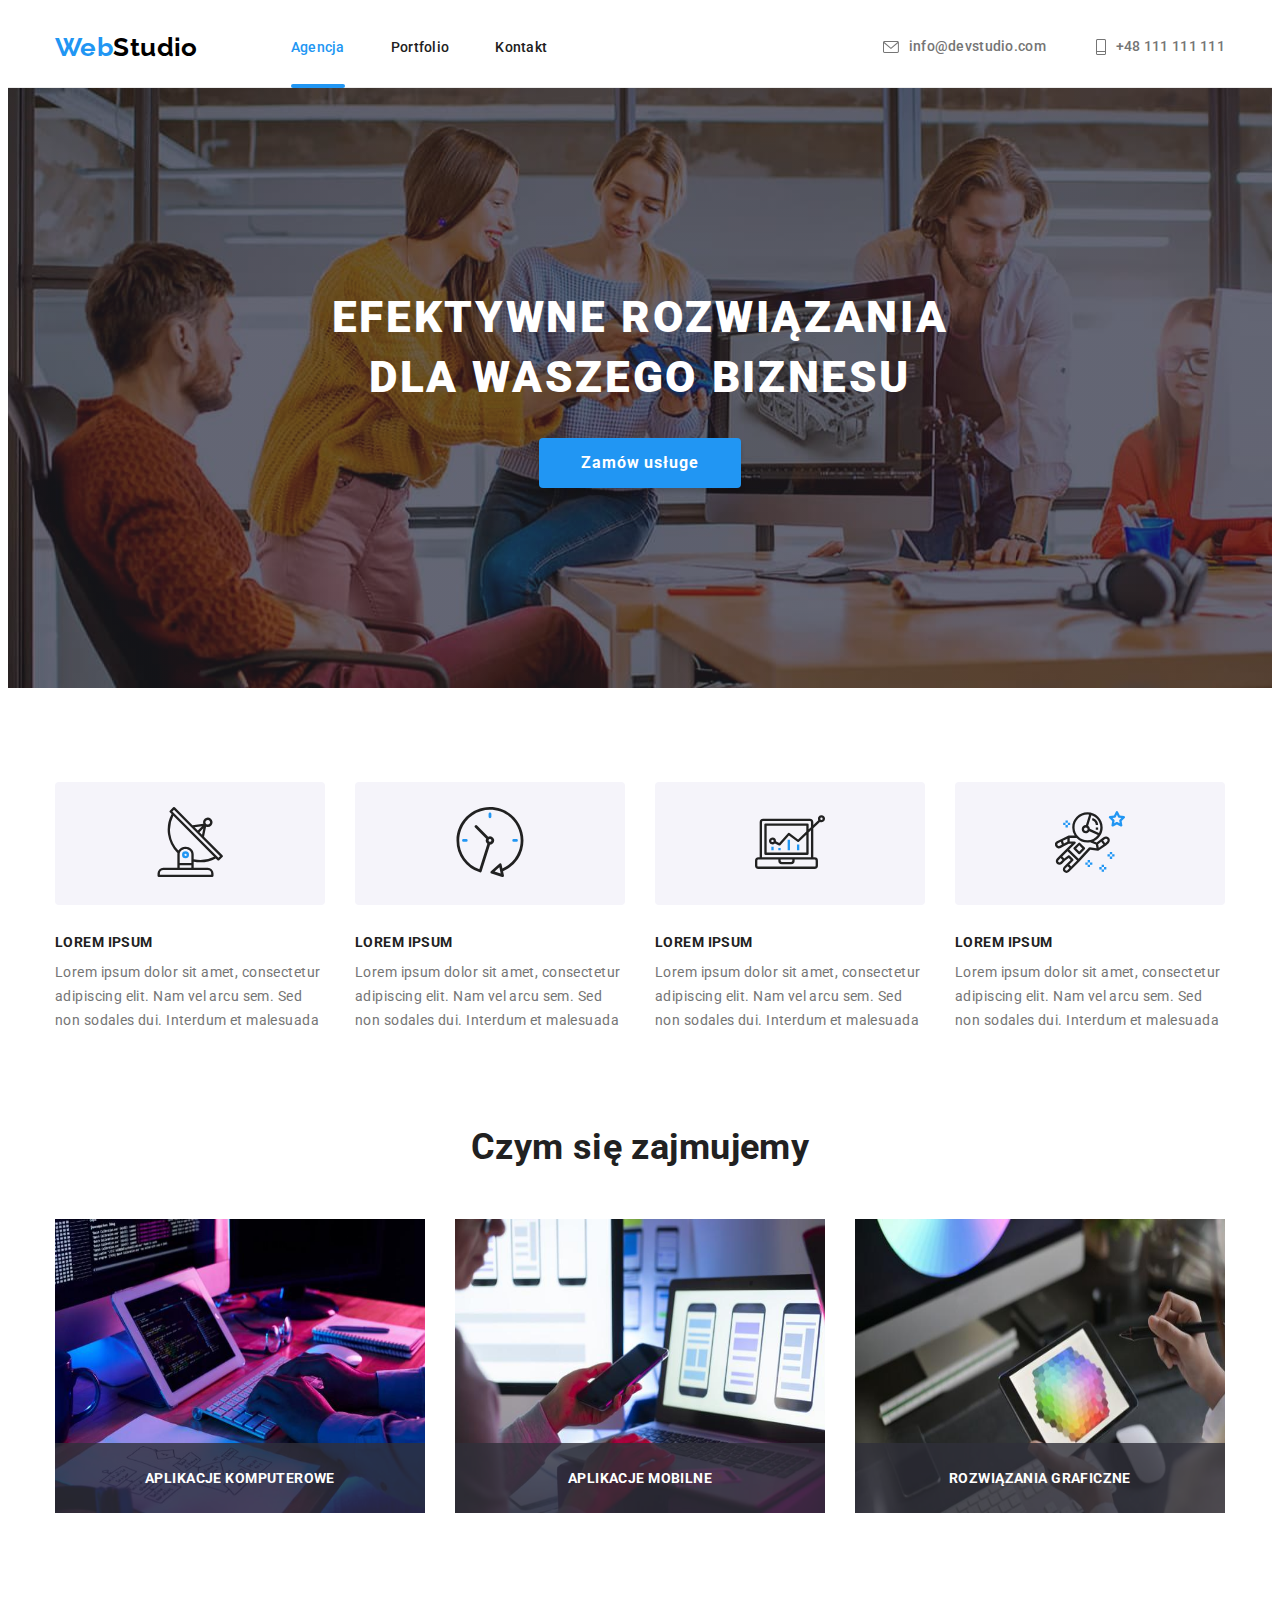
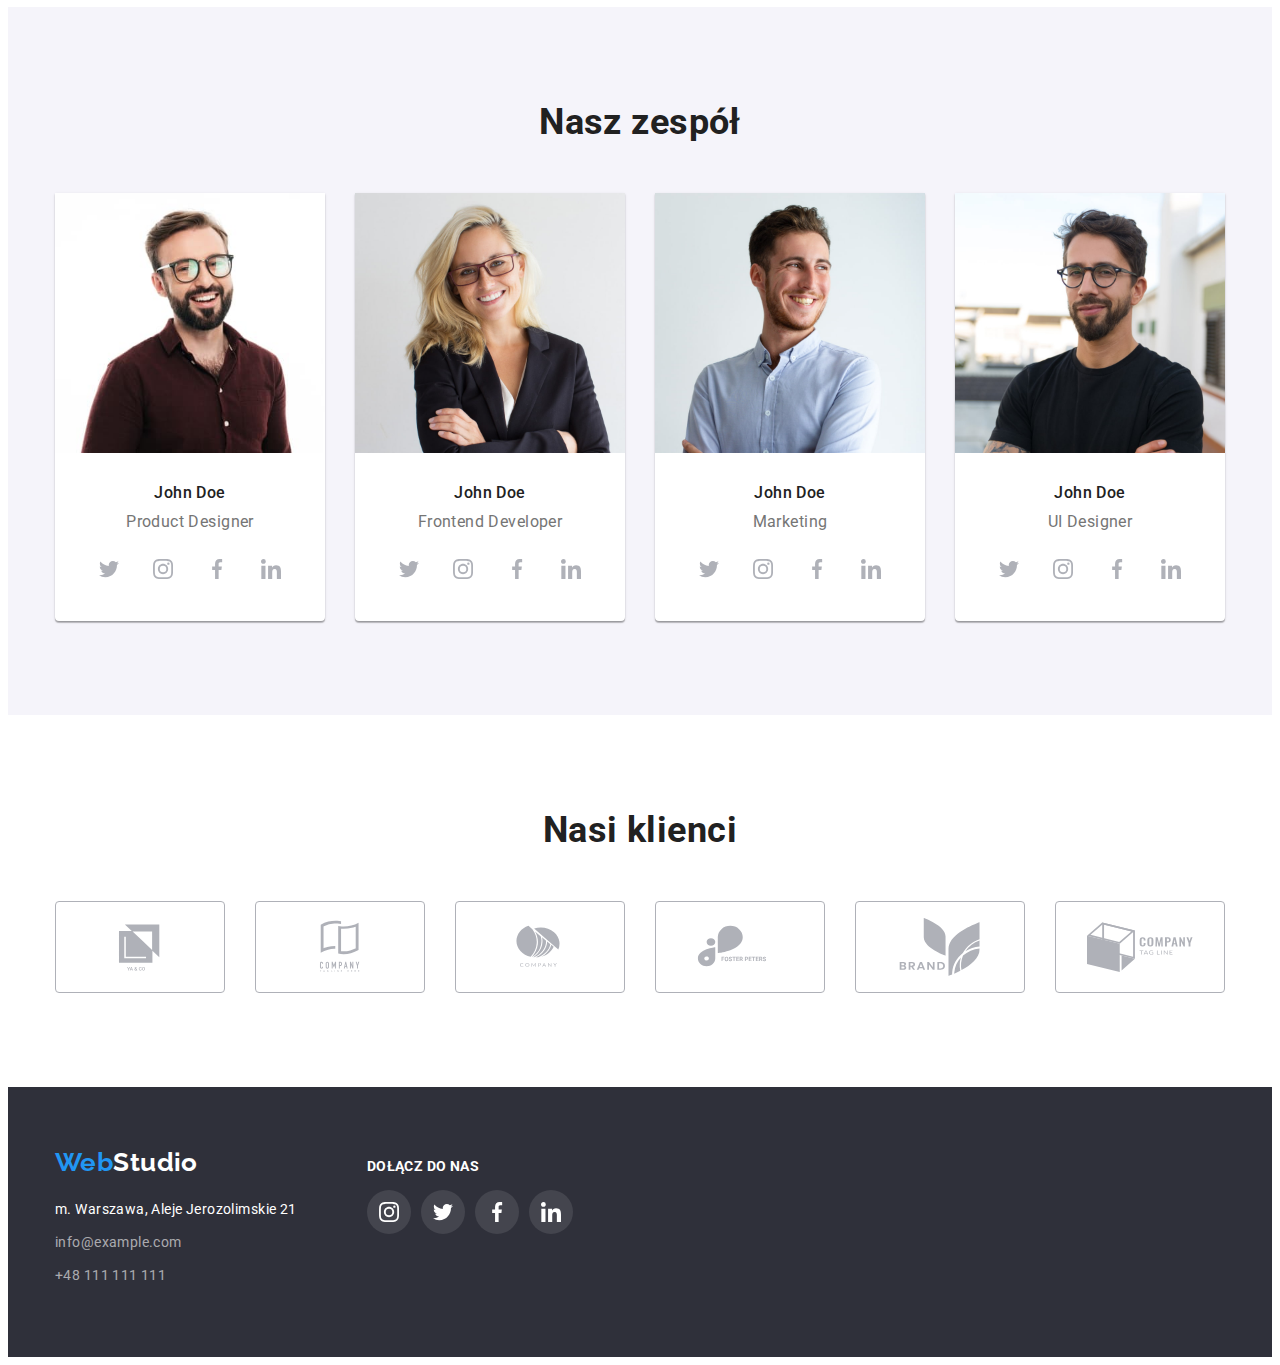
<file: index.html>
<!DOCTYPE html>
<html lang="pl">
  <head>
    <meta charset="UTF-8" />
    <meta http-equiv="X-UA-Compatible" content="IE=edge" />
    <meta name="viewport" content="width=device-width, initial-scale=1.0" />
    <title>GoIT HW5 Gosia Dąbrowska</title>
    <link
      rel="stylesheet"
      href="https://cdnjs.cloudflare.com/ajax/libs/modern-normalize/1.1.0/modern-normalize.min.css"
      integrity="sha512-wpPYUAdjBVSE4KJnH1VR1HeZfpl1ub8YT/NKx4PuQ5NmX2tKuGu6U/JRp5y+Y8XG2tV+wKQpNHVUX03MfMFn9Q=="
      crossorigin="anonymous"
      referrerpolicy="no-referrer"
    />
    <link rel="preconnect" href="https://fonts.googleapis.com" />
    <link rel="preconnect" href="https://fonts.gstatic.com" crossorigin />
    <link
      href="https://fonts.googleapis.com/css2?family=Raleway:wght@700&family=Roboto:wght@400;500;700;900&display=swap"
      rel="stylesheet"
    />
    <link href="style.css/styles.css" rel="stylesheet" />
    <link href="style.css/visually-hidden.css" rel="stylesheet" />
  </head>

  <body>
    <!--Nagłówek-->
    <header>
      <div class="container header-wrap">
        <a href="index.html" class="logo"
          ><span class="logo-web">Web</span><span class="logo-studio-header">Studio</span></a
        >
        <nav>
          <ul class="nav-list">
            <li><a class="nav-links current" href="index.html">Agencja</a></li>
            <li><a class="nav-links" href="portfolio/portfolio.html">Portfolio</a></li>
            <li><a class="nav-links" href="#">Kontakt</a></li>
          </ul>
        </nav>

        <ul class="contact-list">
          <li>
            <a href="mailto:info@devstudio.com">
              <svg width="16px" height="12px">
                <use href="./images/icons.svg#icon-envelope"></use>
              </svg>
              info@devstudio.com</a
            >
          </li>
          <li>
            <a href="tel:+48111111111">
              <svg width="10px" height="16px">
                <use href="./images/icons.svg#icon-phone"></use>
              </svg>
              +48 111 111 111</a
            >
          </li>
        </ul>
      </div>
    </header>

    <main>
      <!--Największe hasło na stronie-->
      <section class="hero-section">
        <div class="container">
          <h1 class="hero-title">EFEKTYWNE ROZWIĄZANIA DLA WASZEGO BIZNESU</h1>

          <div>
            <button type="button" class="button-order" data-modal-open>Zamów usługe</button>
          </div>
        </div>
      </section>

      <!-- Nasze Atuty-->
      <section>
        <div class="container">
          <h2 class="section-title visually-hidden">Nasze Atuty</h2>
          <ul class="section-list">
            <!--Atut 1-->
            <li>
              <div class="atuts-icons">
                <svg width="70px" height="70px">
                  <use href="./images/icons.svg#icon-atuts-1"></use>
                </svg>
              </div>
              <h3 class="atuts-header">LOREM IPSUM</h3>
              <p class="atuts-description">
                Lorem ipsum dolor sit amet, consectetur adipiscing elit. Nam vel arcu sem. Sed non
                sodales dui. Interdum et malesuada
              </p>
            </li>

            <!--Atut 2-->
            <li>
              <div class="atuts-icons">
                <svg width="70px" height="70px">
                  <use href="./images/icons.svg#icon-atuts-2"></use>
                </svg>
              </div>
              <h3 class="atuts-header">LOREM IPSUM</h3>
              <p class="atuts-description">
                Lorem ipsum dolor sit amet, consectetur adipiscing elit. Nam vel arcu sem. Sed non
                sodales dui. Interdum et malesuada
              </p>
            </li>

            <!--Atut 3-->
            <li>
              <div class="atuts-icons">
                <svg width="70px" height="70px">
                  <use href="./images/icons.svg#icon-atuts-3"></use>
                </svg>
              </div>
              <h3 class="atuts-header">LOREM IPSUM</h3>
              <p class="atuts-description">
                Lorem ipsum dolor sit amet, consectetur adipiscing elit. Nam vel arcu sem. Sed non
                sodales dui. Interdum et malesuada
              </p>
            </li>

            <!--Atut 4-->
            <li>
              <div class="atuts-icons">
                <svg width="70px" height="70px">
                  <use href="./images/icons.svg#icon-atuts-4"></use>
                </svg>
              </div>
              <h3 class="atuts-header">LOREM IPSUM</h3>
              <p class="atuts-description">
                Lorem ipsum dolor sit amet, consectetur adipiscing elit. Nam vel arcu sem. Sed non
                sodales dui. Interdum et malesuada
              </p>
            </li>
          </ul>
        </div>
      </section>

      <!--Zdjęcia pokazujące czym się zajmujemy-->
      <section class="work">
        <div class="container">
          <h2 class="section-title">Czym się zajmujemy</h2>
          <ul class="section-list">
            <!--zdjęcie 1-->
            <li>
              <div class="positioned-thumb">
                <img src="./images/hw1zdj1.jpg" width="370" height="294" alt="hw1 zdjęcie1" />
                <p class="positioned-label">APLIKACJE KOMPUTEROWE</p>
              </div>
            </li>
            <!--zdjęcie 2-->
            <li>
              <div class="positioned-thumb">
                <img src="./images/hw1zdj2.jpg" width="370" height="294" alt="hw1 zdjęcie2" />
                <p class="positioned-label">APLIKACJE MOBILNE</p>
              </div>
            </li>
            <!--zdjęcie 3-->
            <li>
              <div class="positioned-thumb">
                <img src="./images/hw1zdj3.jpg" width="370" height="294" alt="hw1 zdjęcie3" />
                <p class="positioned-label">ROZWIĄZANIA GRAFICZNE</p>
              </div>
            </li>
          </ul>
        </div>
      </section>

      <!-- Członkowie Zespołu-->
      <section class="section-team">
        <div class="container">
          <h2 class="section-title">Nasz zespół</h2>

          <ul class="section-list">
            <!--pierwsza osoba-->
            <li class="box-team">
              <img
                src="./images/hw1_zdj_team_1.jpg"
                width="270"
                height="260"
                alt="zdjęcie pierwszej osoby"
              />
              <div class="team-member">
                <h3 class="team-names">John Doe</h3>
                <p class="team-profession">Product Designer</p>

                <ul class="social-media-box">
                  <li>
                    <a href="a">
                      <svg class="svg-currentcolor" width="20px" height="20px">
                        <use href="./images/icons.svg#icon-twitter"></use>
                      </svg>
                    </a>
                  </li>

                  <li>
                    <a href="a">
                      <svg class="svg-currentcolor" width="20px" height="20px">
                        <use href="./images/icons.svg#icon-instagram"></use>
                      </svg>
                    </a>
                  </li>

                  <li>
                    <a href="a">
                      <svg class="svg-currentcolor" width="20px" height="20px">
                        <use href="./images/icons.svg#icon-facebook"></use>
                      </svg>
                    </a>
                  </li>

                  <li>
                    <a href="a">
                      <svg class="svg-currentcolor" width="20px" height="20px">
                        <use href="./images/icons.svg#icon-linkedin"></use>
                      </svg>
                    </a>
                  </li>
                </ul>
              </div>
            </li>

            <!--druga osoba-->
            <li class="box-team">
              <img
                src="./images/hw1_zdj_team_2.jpg"
                width="270"
                height="260"
                alt="zdjęcie drugiej osoby"
              />
              <div class="team-member">
                <h3 class="team-names">John Doe</h3>
                <p class="team-profession">Frontend Developer</p>
                <ul class="social-media-box">
                  <li>
                    <a href="a">
                      <svg class="svg-currentcolor" width="20px" height="20px">
                        <use href="./images/icons.svg#icon-twitter"></use>
                      </svg>
                    </a>
                  </li>

                  <li>
                    <a href="a">
                      <svg class="svg-currentcolor" width="20px" height="20px">
                        <use href="./images/icons.svg#icon-instagram"></use>
                      </svg>
                    </a>
                  </li>

                  <li>
                    <a href="a">
                      <svg class="svg-currentcolor" width="20px" height="20px">
                        <use href="./images/icons.svg#icon-facebook"></use>
                      </svg>
                    </a>
                  </li>

                  <li>
                    <a href="a">
                      <svg class="svg-currentcolor" width="20px" height="20px">
                        <use href="./images/icons.svg#icon-linkedin"></use>
                      </svg>
                    </a>
                  </li>
                </ul>
              </div>
            </li>

            <!--trzecia osoba-->
            <li class="box-team">
              <img
                src="images/hw1_zdj_team_3.jpg"
                width="270"
                height="260"
                alt="zdjęcie trzeciej osoby"
              />
              <div class="team-member">
                <h3 class="team-names">John Doe</h3>
                <p class="team-profession">Marketing</p>
                <ul class="social-media-box">
                  <li>
                    <a href="a">
                      <svg class="svg-currentcolor" width="20px" height="20px">
                        <use href="./images/icons.svg#icon-twitter"></use>
                      </svg>
                    </a>
                  </li>

                  <li>
                    <a href="a">
                      <svg class="svg-currentcolor" width="20px" height="20px">
                        <use href="./images/icons.svg#icon-instagram"></use>
                      </svg>
                    </a>
                  </li>

                  <li>
                    <a href="a">
                      <svg class="svg-currentcolor" width="20px" height="20px">
                        <use href="./images/icons.svg#icon-facebook"></use>
                      </svg>
                    </a>
                  </li>

                  <li>
                    <a href="a">
                      <svg class="svg-currentcolor" width="20px" height="20px">
                        <use href="./images/icons.svg#icon-linkedin"></use>
                      </svg>
                    </a>
                  </li>
                </ul>
              </div>
            </li>

            <!--czwarta osoba-->
            <li class="box-team">
              <img
                src="images/hw1_zdj_team_4.jpg"
                width="270"
                height="260"
                alt="zdjęcie czwartej osoby"
              />
              <div class="team-member">
                <h3 class="team-names">John Doe</h3>
                <p class="team-profession">UI Designer</p>
                <ul class="social-media-box">
                  <li>
                    <a href="a">
                      <svg class="svg-currentcolor" width="20px" height="20px">
                        <use href="./images/icons.svg#icon-twitter"></use>
                      </svg>
                    </a>
                  </li>

                  <li>
                    <a href="a">
                      <svg class="svg-currentcolor" width="20px" height="20px">
                        <use href="./images/icons.svg#icon-instagram"></use>
                      </svg>
                    </a>
                  </li>

                  <li>
                    <a href="a">
                      <svg class="svg-currentcolor" width="20px" height="20px">
                        <use href="./images/icons.svg#icon-facebook"></use>
                      </svg>
                    </a>
                  </li>

                  <li>
                    <a href="a">
                      <svg class="svg-currentcolor" width="20px" height="20px">
                        <use href="./images/icons.svg#icon-linkedin"></use>
                      </svg>
                    </a>
                  </li>
                </ul>
              </div>
            </li>
          </ul>
        </div>
      </section>

      <!--Nasi klienci-->
      <section>
        <div class="container">
          <h2 class="section-title">Nasi klienci</h2>
          <ul class="client-wrap">
            <li>
              <a href="a">
                <svg class="svg-currentcolor" width="106px" height="60px">
                  <use href="./images/icons.svg#icon-client-1"></use>
                </svg>
              </a>
            </li>

            <li>
              <a href="a">
                <svg class="svg-currentcolor" width="106px" height="60px">
                  <use href="./images/icons.svg#icon-client-2"></use>
                </svg>
              </a>
            </li>

            <li>
              <a href="a">
                <svg class="svg-currentcolor" width="106px" height="60px">
                  <use href="./images/icons.svg#icon-client-3"></use>
                </svg>
              </a>
            </li>

            <li>
              <a href="a">
                <svg class="svg-currentcolor" width="106px" height="60px">
                  <use href="./images/icons.svg#icon-client-4"></use>
                </svg>
              </a>
            </li>

            <li>
              <a href="a">
                <svg class="svg-currentcolor" width="106px" height="60px">
                  <use href="./images/icons.svg#icon-client-5"></use>
                </svg>
              </a>
            </li>

            <li>
              <a href="a">
                <svg class="svg-currentcolor" width="106px" height="60px">
                  <use href="./images/icons.svg#icon-client-6"></use>
                </svg>
              </a>
            </li>
          </ul>
        </div>
      </section>
    </main>

    <!--Stopka-->
    <footer>
      <!--początek div tworzący container i flexbox w stopce-->
      <div class="container footer-wrap">
        <!--początek div "logo i kontakt"-->
        <div>
          <a href="index.html" class="logo"
            ><span class="logo-web">Web</span><span class="logo-studio-footer">Studio</span></a
          >

          <address class="footer-list">
            <ul>
              <li>
                <a
                  class="footer-adress"
                  href="https://goo.gl/maps/7QSvBzjsEZW71v4u5"
                  target="_blank"
                  rel="nofollow"
                  >m. Warszawa, Aleje Jerozolimskie 21</a
                >
              </li>
              <li>
                <a class="footer-contact" href="mailto:info@example.com">info@example.com</a>
              </li>
              <li>
                <a class="footer-contact" href="tel:+48111111111">+48 111 111 111</a>
              </li>
            </ul>
          </address>
        </div>
        <!--koniec div "logo i kontakt"-->
        <!--początek div "dołącz do nas"-->
        <div>
          <p class="join-us">DOŁĄCZ DO NAS</p>
          <ul class="social-media-box footer-box">
            <li>
              <a href="a">
                <svg class="svg-currentcolor" width="20px" height="20px">
                  <use href="./images/icons.svg#icon-instagram"></use>
                </svg>
              </a>
            </li>

            <li>
              <a href="a">
                <svg class="svg-currentcolor" width="20px" height="20px">
                  <use href="./images/icons.svg#icon-twitter"></use>
                </svg>
              </a>
            </li>

            <li>
              <a href="a">
                <svg class="svg-currentcolor" width="20px" height="20px">
                  <use href="./images/icons.svg#icon-facebook"></use>
                </svg>
              </a>
            </li>

            <li>
              <a href="a">
                <svg class="svg-currentcolor" width="20px" height="20px">
                  <use href="./images/icons.svg#icon-linkedin"></use>
                </svg>
              </a>
            </li>
          </ul>
        </div>
        <!--koniec div "dołącz do nas"-->
      </div>
      <!--koniec div tworzący container i flexbox w stopce-->
    </footer>

    <!--okno modalne-->

    <div class="backdrop is-hidden" data-modal>
      <div class="modal">
        <button type="button" class="close-btn" data-modal-close>&times;</button>
      </div>
    </div>

    <script src="./js/modal.js"></script>
  </body>
</html>
</file>
<file: style.css/styles.css>
/* ====== główne css ====== */

body {
  font-family: 'Roboto', sans-serif;
  background-color: var(--brand-white);
  color: var(--main-text-color);
  font-size: 14px;
  letter-spacing: 0.03em;
}

:root {
  --brand-white: #ffffff;
  --section-color: #f5f4fa;
  --accent-color: #2f303a;
  --action-color: #2196f3;
  --borders-color: #eeeeee;
  --logo-and-shadows-color: #000000;
  --main-text-color: #212121;
  --description-text-color: #757575;
  --border-bottom-header: #ececec;
  --showcase-bg: rgba(47, 48, 58, 0.4);
  --social-media-footer-color: rgba(255, 255, 255, 0.1);
  --brand-grey-svg-icons: #afb1b8;
  --overlay: rgba(33, 150, 243, 0.9);
  --work-photos: rgba(47, 48, 58, 0.8);
  --backdrop-color: rgba(0, 0, 0, 0.2);
  --close-button-border: rgba(0, 0, 0, 0.1);
}

*,
*::before,
*::after {
  box-sizing: border-box;
}

h1,
h2,
h3,
h4,
h5,
h6,
p {
  margin: 0px;
  padding: 0px;
}

.container {
  width: 1200px;
  margin: 0 auto;
  padding: 0 15px;
}

img {
  display: block;
  max-width: 100%;
}

ul,
ol {
  list-style: none;
  padding: 0;
  margin: 0;
}

section {
  padding-top: 94px;
  padding-bottom: 94px;
}

/* ====== nagłówek ====== */

.header-wrap {
  display: flex;
  align-items: center;
}

header {
  border-bottom-color: var(--border-bottom-header);
  border-bottom-style: solid;
  border-bottom-width: 1px;
  padding: 24px 0px;
}

nav {
  margin-left: 93px;
}

.logo {
  font-family: 'Raleway';
  font-weight: 700;
  font-size: 26px;
  line-height: 1.19;
}
.logo-web {
  color: var(--action-color);
}

.logo-studio-header {
  color: var(--logo-and-shadows-color);
}

.logo-studio-footer {
  color: var(--brand-white);
}

.nav-list {
  display: flex;
  gap: 46px;
}

.nav-links {
  position: relative;
  font-weight: 500;
  line-height: 1.14;
  letter-spacing: 0.02em;
  color: var(--main-text-color);

  transition-property: color;
  transition-duration: 250ms;
  transition-timing-function: cubic-bezier(0.4, 0, 0.2, 1);
}

.nav-links:hover,
.nav-links:focus {
  color: var(--action-color);
}

.current {
  color: var(--action-color);
  transform: rotate(90deg);
}

.current::after {
  content: '';
  display: block;
  position: absolute;
  width: 100%;
  height: 4px;
  background-color: var(--action-color);
  border-radius: 2px;
  margin-top: 28px;
}

.contact-list {
  display: flex;
  margin-left: auto;
  gap: 50px;
}

.contact-list a {
  display: flex;
  font-weight: 500;
  line-height: 1.14;
  letter-spacing: 0.02em;
  justify-content: center;
  align-items: center;
  gap: 10px;
  fill: currentColor;
  color: var(--description-text-color);

  transition-property: color;
  transition-duration: 250ms;
  transition-timing-function: cubic-bezier(0.4, 0, 0.2, 1);
}

a {
  text-decoration: none;
  color: inherit;
}

.contact-list li {
  transition-property: color;
  transition-duration: 250ms;
  transition-timing-function: cubic-bezier(0.4, 0, 0.2, 1);
}

.contact-list li:hover,
.contact-list li:focus,
.contact-list a:hover,
.contact-list a:focus {
  color: var(--action-color);
}

/* ====== największe hasło na stronie ======*/
.hero-section {
  background-color: var(--accent-color);
  text-align: center;
  padding: 200px 0px;
  background-image: linear-gradient(to bottom, var(--showcase-bg), var(--showcase-bg)),
    url('../images/header.jpg');
  background-size: cover;
  background-repeat: no-repeat;
  max-width: 1600px;
  max-height: 600px;
  margin: 0 auto;
}

.hero-title {
  width: 696px;
  font-weight: 900;
  font-size: 44px;
  line-height: 1.36;
  letter-spacing: 0.06em;
  text-transform: uppercase;
  text-align: center;
  color: var(--brand-white);
  margin: 0 auto;
  margin-bottom: 30px;
}

.button-order {
  background-color: var(--action-color);
  color: var(--brand-white);
  min-width: 200px;
  padding: 10px 42px;
  border-style: none;
  border-radius: 4px;
  box-shadow: 0px 4px 4px rgba(0, 0, 0, 0.15);

  font-weight: 700;
  font-size: 16px;
  line-height: 1.88;
  letter-spacing: 0.06em;
  font-family: 'roboto';
  cursor: pointer;
  transition-property: color, backround-color, outline, box-shadow;
  transition: transform 250ms cubic-bezier(0.4, 0, 0.2, 1);
}

/* ====== okno modalne "zamów usługę" ====== */

.backdrop {
  position: fixed;
  background-color: var(--backdrop-color);
  top: 0;
  left: 0;
  width: 100%;
  height: 100%;

  transition-property: opacity, visibility;
  transition-duration: 250ms;
  transition-timing-function: cubic-bezier(0.4, 0, 0.2, 1);
}

.modal {
  position: absolute;
  background-color: var(--brand-white);
  top: 50%;
  left: 50%;
  width: 528px;
  min-height: 581px;
  border-radius: 4px;
  box-shadow: 0px 2px 1px 0px rgba(0, 0, 0, 0.2), 0px 1px 1px 0px rgba(0, 0, 0, 0.14),
    0px 1px 3px 0px rgba(0, 0, 0, 0.12);
  transform: translate(-50%, -50%) scale(1);
  transition: transform 250ms cubic-bezier(0.4, 0, 0.2, 1);
}

.close-btn {
  position: absolute;
  width: 30px;
  height: 30px;
  top: 8px;
  right: 8px;
  border-radius: 50%;
  background-color: var(--brand-white);
  border: 1px solid var(--close-button-border);
  cursor: pointer;
}

.is-hidden {
  pointer-events: none;
  visibility: hidden;
  opacity: 0;
}

.backdrop.is-hidden .modal {
  transform: translate(-50%, -50%) scale(0.1);
  transition-property: transform;
}

/* ======= sekcja: nasze atuty ====== */

.section-list {
  display: flex;
  align-items: center;
  justify-content: center;
  gap: 30px;
}

.atuts-icons {
  background-color: var(--section-color);
  margin-bottom: 30px;
  padding: 25px 100px;
  border-radius: 4px;
}

.atuts-header {
  font-weight: 700;
  line-height: 1.14;
  text-transform: uppercase;
  font-size: 14px;
  margin-bottom: 10px;
}

.atuts-description {
  line-height: 1.71;
  color: var(--description-text-color);
}

/* ====== Czym się zajmujemy ====== */
.work {
  padding-top: 0px;
}

.section-title {
  font-weight: 700;
  font-size: 36px;
  line-height: 1.17;
  text-align: center;
  margin-bottom: 50px;
}

/* ====== tekst na obrazkach w sekcji "czym się zajmujemy" ====== */
.positioned-thumb {
  position: relative;
}

.positioned-label {
  position: absolute;
  bottom: 0;
  color: var(--brand-white);
  background-color: var(--work-photos);
  text-align: center;
  font-weight: 700;
  width: 100%;
  height: 70px;
  display: flex;
  align-items: center;
  justify-content: center;
}
/* ====== koniec tekst na obrazkach w sekcji "czym się zajmujemy" ====== */

/* ====== członkowie zespołu (section team) ======*/
.section-team {
  background-color: var(--section-color);
}

.box-team {
  background-color: var(--brand-white);
  border-bottom-right-radius: 4px 4px;
  border-bottom-left-radius: 4px 4px;
  box-shadow: 0px 2px 1px rgba(0, 0, 0, 0.2), 0px 1px 1px rgba(0, 0, 0, 0.14),
    0px 1px 3px rgba(0, 0, 0, 0.12);
}

.team-member {
  padding-top: 30px;
  padding-bottom: 30px;
}

.team-names {
  font-weight: 500;
  line-height: 1.19;
  margin-bottom: 10px;
  text-align: center;
}

.team-profession {
  font-size: 16px;
  line-height: 1.19;
  color: var(--description-text-color);
  text-align: center;
}

/* ====== ikony social media ====== */

.social-media-box {
  display: flex;
  margin-top: 16px;
  gap: 10px;
  justify-content: center;
}

.social-media-box a {
  display: flex;
  justify-content: center;
  align-items: center;
  width: 44px;
  height: 44px;
  border-radius: 50%;
  color: var(--brand-grey-svg-icons);

  transition-property: color, background-color;
  transition-duration: 250ms;
  transition-timing-function: cubic-bezier(0.4, 0, 0.2, 1);
}

.footer-box a {
  margin-left: 0px;
  color: var(--brand-white);
  background-color: var(--social-media-footer-color);
}
.svg-currentcolor {
  fill: currentColor;
}

.social-media-box a:hover,
.social-media-box a:focus {
  color: var(--brand-white);
  background-color: var(--action-color);
}

/* ====== nasi klienci ====== */
.client-wrap {
  display: flex;
  justify-content: center;
  gap: 30px;
}

.client-wrap a {
  display: flex;
  align-items: center;
  justify-content: center;
  width: 170px;
  height: 92px;
  border: 1px solid currentColor;
  border-radius: 4px;
  color: var(--brand-grey-svg-icons);

  transition-property: color;
  transition-duration: 250ms;
  transition-timing-function: cubic-bezier(0.4, 0, 0.2, 1);
}

.client-wrap a:hover,
.client-wrap a:focus {
  color: var(--action-color);
}

/* ====== Stopka ====== */

footer {
  background-color: var(--accent-color);
  padding-top: 60px;
  padding-bottom: 60px;
}

.footer-list {
  margin-top: 20px;
}

.footer-list li {
  margin-bottom: 9px;
}

.footer-adress {
  line-height: 1.71;
  color: var(--brand-white);
  font-style: normal;
  margin-bottom: 9px;

  transition-property: color;
  transition-duration: 250ms;
  transition-timing-function: cubic-bezier(0.4, 0, 0.2, 1);
}

.footer-contact {
  line-height: 1.71;
  color: rgba(255, 255, 255, 0.6);
  font-style: normal;
  margin-bottom: 9px;

  transition-property: color;
  transition-duration: 250ms;
  transition-timing-function: cubic-bezier(0.4, 0, 0.2, 1);
}

.footer-adress:hover,
.footer-adress:focus,
.footer-contact:hover,
.footer-contact:focus {
  color: var(--action-color);
}

.footer-wrap {
  display: flex;
  align-items: baseline;
  gap: 70px;
}

.join-us {
  color: var(--brand-white);
  font-family: Roboto;
  font-size: 14px;
  line-height: 1.1428;
  letter-spacing: 0.03em;
  font-weight: 700;
}

/* ====== podstrona "Portfolio" ====== */

.offer-list {
  display: flex;
  justify-content: center;
  gap: 8px;
  padding-top: 174px 0px;
  margin-bottom: 50px;
}

.button-offer {
  border-style: none;
  border-radius: 4px;
  font-weight: 500;
  font-size: 16px;
  line-height: 1.63;
  cursor: pointer;
  letter-spacing: 0.03em;
  font-family: 'roboto';
  background-color: var(--section-color);
  color: var(--main-text-color);
  padding: 8px 22px;

  transition-property: color, background-color, box-shadow;
  transition-duration: 250ms;
  transition-timing-function: cubic-bezier(0.4, 0, 0.2, 1);
}

.button-offer:hover,
.button-offer:focus {
  color: var(--brand-white);
  background-color: var(--action-color);
  box-shadow: 0px 2px 2px rgba(0, 0, 0, 0.12), 0px 1px 2px rgba(0, 1, 2, 0.08),
    0px 3px 1px rgba(0, 0, 0, 0.1);
}

.nav-list-portfolio {
  display: flex;
  justify-content: center;
  flex-wrap: wrap;
  gap: 28px;
}

.portfolio-icones {
  border-bottom: 1px solid rgba(238, 238, 238, 1);
  border-right: 1px solid rgba(238, 238, 238, 1);
  border-left: 1px solid rgba(238, 238, 238, 1);
  padding: 20px 24px;
}

.project-name {
  font-weight: 700;
  font-size: 18px;
  line-height: 2;
  letter-spacing: 0.06em;
  margin-bottom: 4px;
}

.project-type {
  font-size: 16px;
  line-height: 1.88;
  color: var(--description-text-color);
  letter-spacing: 0.03em;
}

.images-portfolio {
  display: block;
}

.nav-list-portfolio a {
  display: block;

  transition-property: box-shadow;
  transition-duration: 250ms;
  transition-timing-function: cubic-bezier(0.4, 0, 0.2, 1);
}

.nav-list-portfolio a:hover,
.nav-list-portfolio a:focus {
  box-shadow: 0px 2px 2px rgba(0, 0, 0, 0.12), 0px 2px 2px rgba(0, 1, 2, 0.08),
    0px 3px 1px rgba(0, 0, 0, 0.1);
}

/* ====== nakładka overlay na podstroine portfolio ====== */

.portfolio-box {
  position: relative;
  overflow: hidden;

  transition-property: transform;
  transition-duration: 250ms;
  transition-timing-function: cubic-bezier(0.4, 0, 0.2, 1);
}

.nav-list-portfolio a:hover .portfolio-overlay,
.nav-list-portfolio a:focus .portfolio-overlay {
  transform: translatey(0%);
}

.portfolio-overlay {
  position: absolute;
  top: 0;
  left: 0;
  width: 100%;
  height: 100%;
  background-color: var(--overlay);
  transform: translatey(100%);
  transition: transform 250ms cubic-bezier(0.4, 0, 0.2, 1);
  font-family: Roboto;
  font-style: Regular;
  font-size: 18px;
  line-height: 1.56;
  padding: 49px 45px 49px 24px;
  color: var(--brand-white);
}
</file>
<file: style.css/visually-hidden.css>
.visually-hidden {
  position: absolute;
  width: 1px;
  height: 1px;
  margin: -1px;
  border: 0;
  padding: 0;

  white-space: nowrap;
  clip-path: inset(100%);
  clip: rect(0 0 0 0);
  overflow: hidden;
}
</file>
